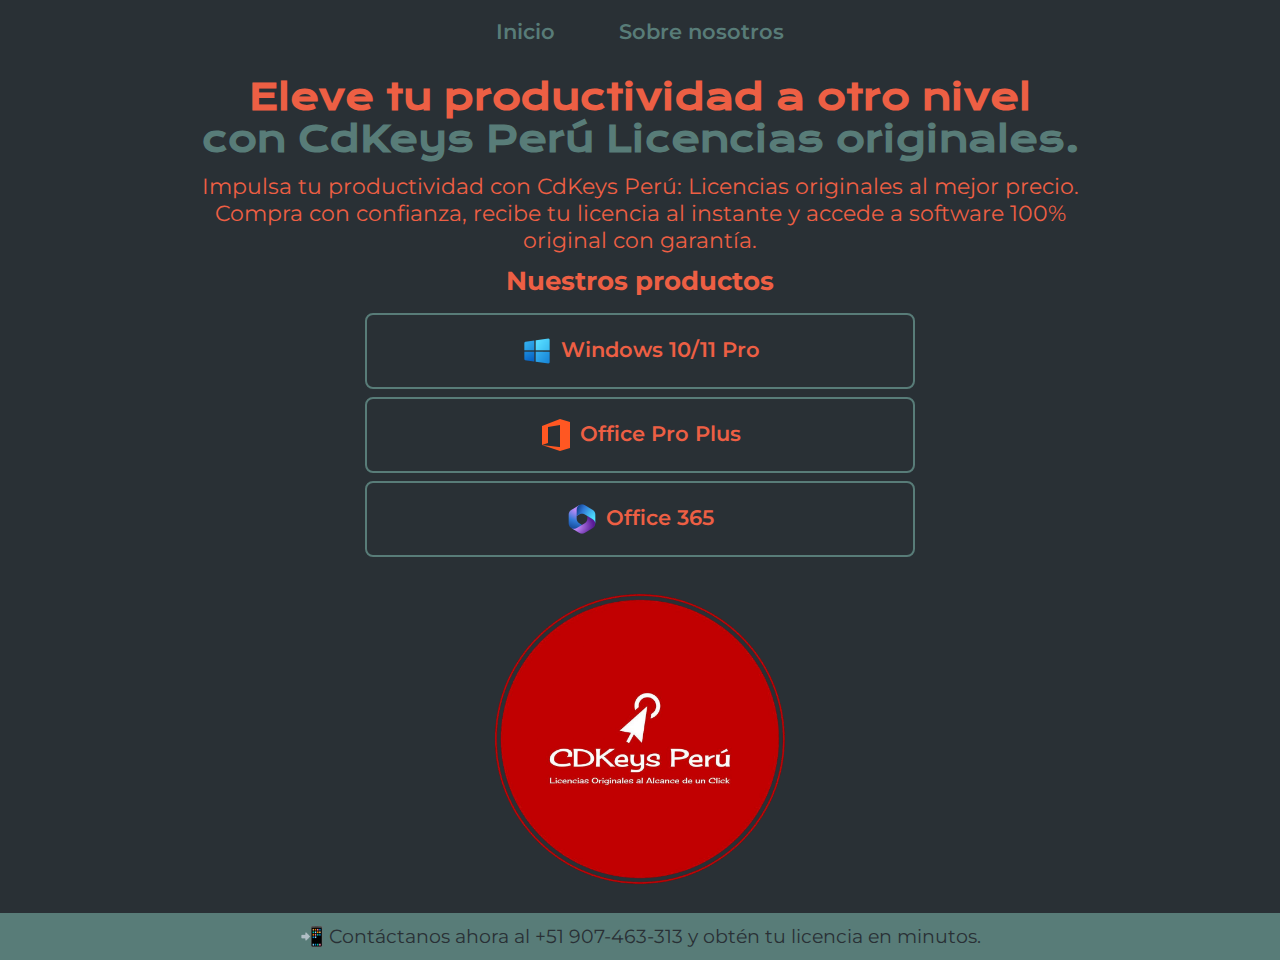
<file: index.html>
<!DOCTYPE html>
<html lang="es-mx">
<head>
    <meta charset="UTF-8">
    <meta http-equiv="X-UA-Compatible" content="IE=edge">
    <meta name="viewport" content="width=device-width, initial-scale=1.0">
    <title>CdKeysPerú</title>
    <link rel="stylesheet" href="./styles/style.css">
</head>
<body>
    <header class="header">
        <nav class="header__menu">
            <a class="header__menu__link" href="index.html">Inicio</a>
            <a class="header__menu__link" href="about.html">Sobre nosotros</a>
        </nav>
    </header>
    <main class="presentacion">
        <section class="presentacion__contenido">
            <h1 class="presentacion__contenido__titulo">
                Eleve tu productividad a otro nivel 
                <strong class="titulo-destaque">con CdKeys Perú Licencias originales.</strong>
            </h1>
            <p class="presentacion__contenido__texto">
                Impulsa tu productividad con CdKeys Perú: Licencias originales al mejor precio.
                Compra con confianza, recibe tu licencia al instante y accede a software 100% original con garantía.
            </p>
            <div class="Presentacion__enlaces">
                <h2 class="presentacion__enlaces__subtitulos">Nuestros productos</h2>
                <a class="presentacion__enlaces__link" href="./Windows.html">
                    <img src="./Assets/Windows.png" alt="Windows">
                    Windows 10/11 Pro
                </a>
                <a class="presentacion__enlaces__link" href="./OfficeProPlus.html">
                    <img src="./Assets/oficina.png" alt="Office">
                    Office Pro Plus
                </a>
                <a class="presentacion__enlaces__link" href="./Office365.html">
                    <img src="./Assets/365.png" alt="Office 365">
                    Office 365
                </a>
            </div>
        </section>
        <img class="header__logo" src="./Assets/cdkeys-removebg-preview.png" alt="Logo">
    </main>
    <footer class="footer">
        <p>📲 Contáctanos ahora al +51 907-463-313 y obtén tu licencia en minutos.</p>
    </footer>
</body>
</file>
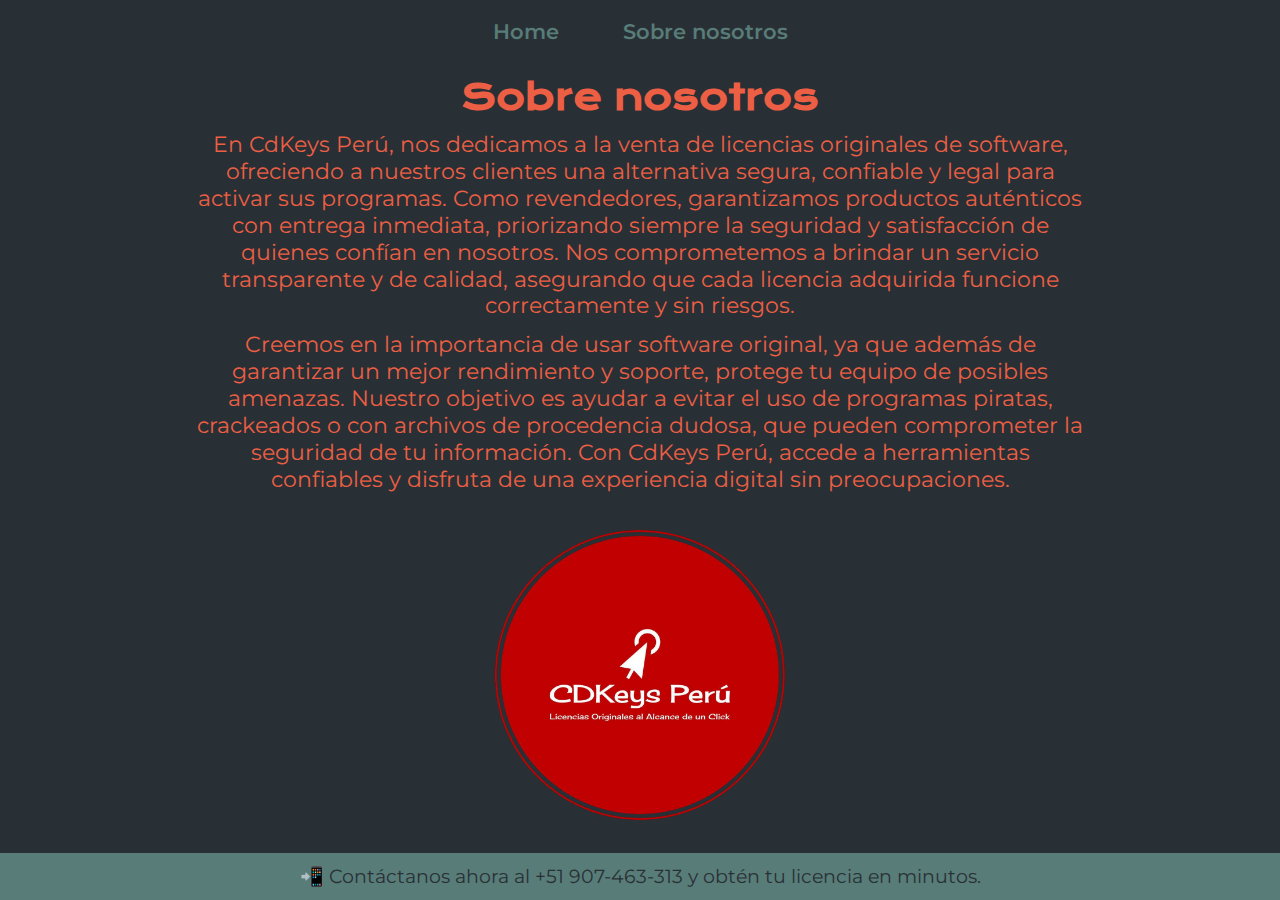
<file: about.html>
<!DOCTYPE html>
<html lang="es-mx">
<head>
    <meta charset="UTF-8">
    <meta name="viewport" content="width=device-width, initial-scale=1.0">
    <title>Sobre nosotros</title>
    <link rel="stylesheet" href="./styles/style.css">
</head>
<body>
    <header class="header">
        <nav class="header__menu">
            <a class="header__menu__link" href="index.html">Home</a>
            <a class="header__menu__link" href="about.html">Sobre nosotros</a>
        </nav>
    </header>
    <main class="presentacion">
        <section class="presentacion__contenido">
            <h1 class="presentacion__contenido__titulo">Sobre nosotros</h1>
            <p class="presentacion__contenido__texto">En CdKeys Perú, nos dedicamos a la venta de licencias originales de software, ofreciendo a nuestros clientes 
                una alternativa segura, confiable y legal para activar sus programas. Como revendedores, garantizamos productos auténticos con entrega inmediata, 
                priorizando siempre la seguridad y satisfacción de quienes confían en nosotros. Nos comprometemos a brindar un servicio transparente y de calidad, 
                asegurando que cada licencia adquirida funcione correctamente y sin riesgos.</p>
            <p class="presentacion__contenido__texto">Creemos en la importancia de usar software original, ya que además de garantizar un mejor rendimiento y soporte,
                protege tu equipo de posibles amenazas. Nuestro objetivo es ayudar a evitar el uso de programas piratas, crackeados o con archivos de procedencia dudosa,
                que pueden comprometer la seguridad de tu información. Con CdKeys Perú, accede a herramientas confiables y disfruta de una experiencia digital sin preocupaciones.</p>
        </section>
        <img class="header__logo" src="./Assets/cdkeys-removebg-preview.png" alt="Logo">
    </main>
    <footer class="footer">
        <p>📲 Contáctanos ahora al +51 907-463-313 y obtén tu licencia en minutos.</p>
    </footer>
</body>
</html>
</file>
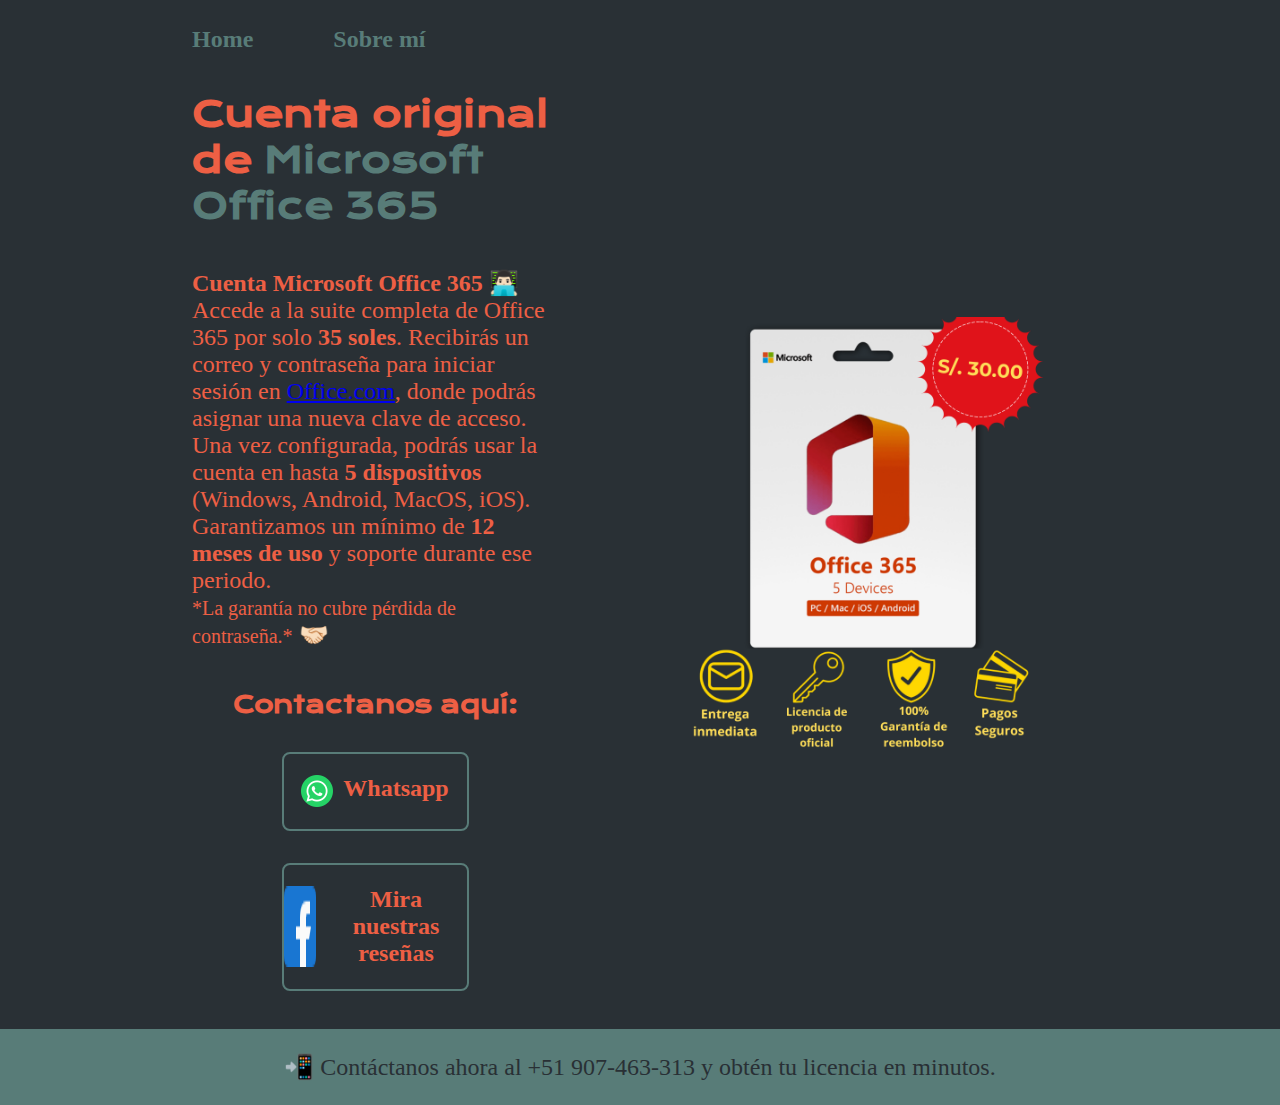
<file: Office365.html>
<!DOCTYPE html>
<html lang="es-mx">
<head>
    <meta charset="UTF-8">
    <meta http-equiv="X-UA-Compatible" content="IE=edge">
    <meta name="viewport" content="width=device-width, initial-scale=1.0">
    <title>Cuenta Microsoft Office 365</title>
    <link rel="stylesheet" href="./styles/style2.css">

</head>
<body>
    <header class="header">
        <nav class="header__menu">
            <a class="header__menu__link" href="index.html">Home</a>
            <a class="header__menu__link" href="about.html">Sobre mí</a>
        </nav>
    </header>
    <main class ="presentacion">
        <section class="presentacion__contenido">
        <h1 class="presentacion__contenido__titulo">
            Cuenta original de 
            <strong class="titulo-destaque">Microsoft Office 365
            </strong></h1>
            <p class="presentacion__contenido__texto">
                <strong>Cuenta Microsoft Office 365</strong> 👨🏻‍💻<br>
                Accede a la suite completa de Office 365 por solo <strong>35 soles</strong>. Recibirás un correo y contraseña para iniciar sesión en <a href="https://www.office.com" target="_blank">Office.com</a>, donde podrás asignar una nueva clave de acceso. Una vez configurada, podrás usar la cuenta en hasta <strong>5 dispositivos</strong> (Windows, Android, MacOS, iOS).<br>
                Garantizamos un mínimo de <strong>12 meses de uso</strong> y soporte durante ese periodo. <br>
                <small>*La garantía no cubre pérdida de contraseña.*</small> 🤝🏻
            </p>
            
        
        <div class = "Presentacion__enlaces">
            <h2 class="presentacion__enlaces__subtitulos">Contactanos aquí:</h2>
        <a class = "presentacion__enlaces__link" href="https://wa.link/29yy91"target="_blank">
            <img src="./Assets/whatss.png">
            Whatsapp</a>
        <a class = "presentacion__enlaces__link" href="https://www.facebook.com/CDKeysPeru/reviews"target="_blank">
            <img src="./Assets/facebook.png">
            Mira nuestras reseñas</a>


        </div>
    </section>
        <img class="presentacion__imagen" src = "./Assets/Office365.png" alt = "Office365">
    </main>
    <footer class="footer">
        <p>📲 Contáctanos ahora al +51 907-463-313 y obtén tu licencia en minutos.</p>
    </footer>
</body>
</html>
</file>
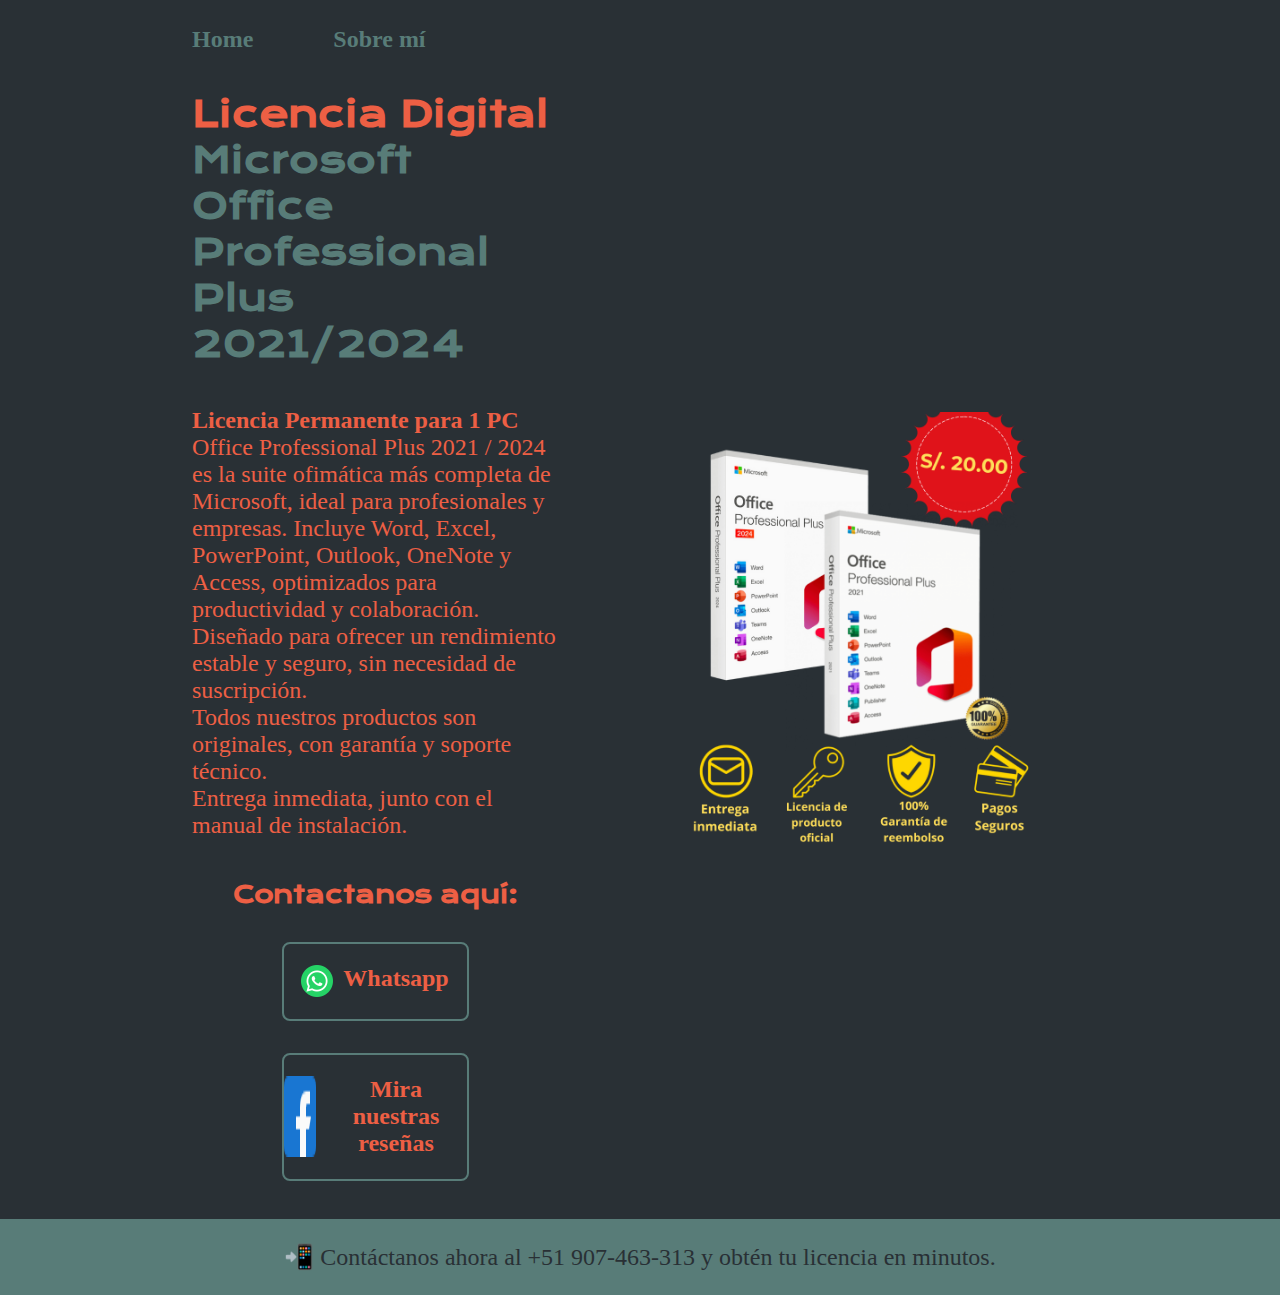
<file: OfficeProPlus.html>
<!DOCTYPE html>
<html lang="es-mx">
<head>
    <meta charset="UTF-8">
    <meta http-equiv="X-UA-Compatible" content="IE=edge">
    <meta name="viewport" content="width=device-width, initial-scale=1.0">
    <title>Microsoft Office Professional Plus 2021/2024</title>
    <link rel="stylesheet" href="./styles/style2.css">

</head>
<body>
    <header class="header">
        <nav class="header__menu">
            <a class="header__menu__link" href="index.html">Home</a>
            <a class="header__menu__link" href="about.html">Sobre mí</a>
        </nav>
    </header>
    <main class ="presentacion">
        <section class="presentacion__contenido">
        <h1 class="presentacion__contenido__titulo">
            Licencia Digital 
            <strong class="titulo-destaque">Microsoft Office Professional Plus 2021/2024
            </strong></h1>
            <p class="presentacion__contenido__texto">
                <strong>Licencia Permanente para 1 PC</strong><br>
                Office Professional Plus 2021 / 2024 es la suite ofimática más completa de Microsoft, ideal para profesionales y empresas. Incluye Word, Excel, PowerPoint, Outlook, OneNote
                </q> y Access, optimizados para productividad y colaboración. Diseñado para ofrecer un rendimiento estable y seguro, sin necesidad de suscripción.<br>
                Todos nuestros productos son originales, con garantía y soporte técnico.<br>
                Entrega inmediata, junto con el manual de instalación.
            </p>
            
        <div class = "Presentacion__enlaces">
            <h2 class="presentacion__enlaces__subtitulos">Contactanos aquí:</h2>
        <a class = "presentacion__enlaces__link" href="https://wa.link/1cnxjl"target="_blank">
            <img src="./Assets/whatss.png">
            Whatsapp</a>
        <a class = "presentacion__enlaces__link" href="https://www.facebook.com/CDKeysPeru/reviews"target="_blank">
            <img src="./Assets/facebook.png">
            Mira nuestras reseñas</a>


        </div>
    </section>
        <img class="presentacion__imagen" src = "./Assets/OfficeProplus.png" alt = "OfficeProplus">
    </main>
    <footer class="footer">
        <p>📲 Contáctanos ahora al +51 907-463-313 y obtén tu licencia en minutos.</p>
    </footer>
</body>
</html>
</file>
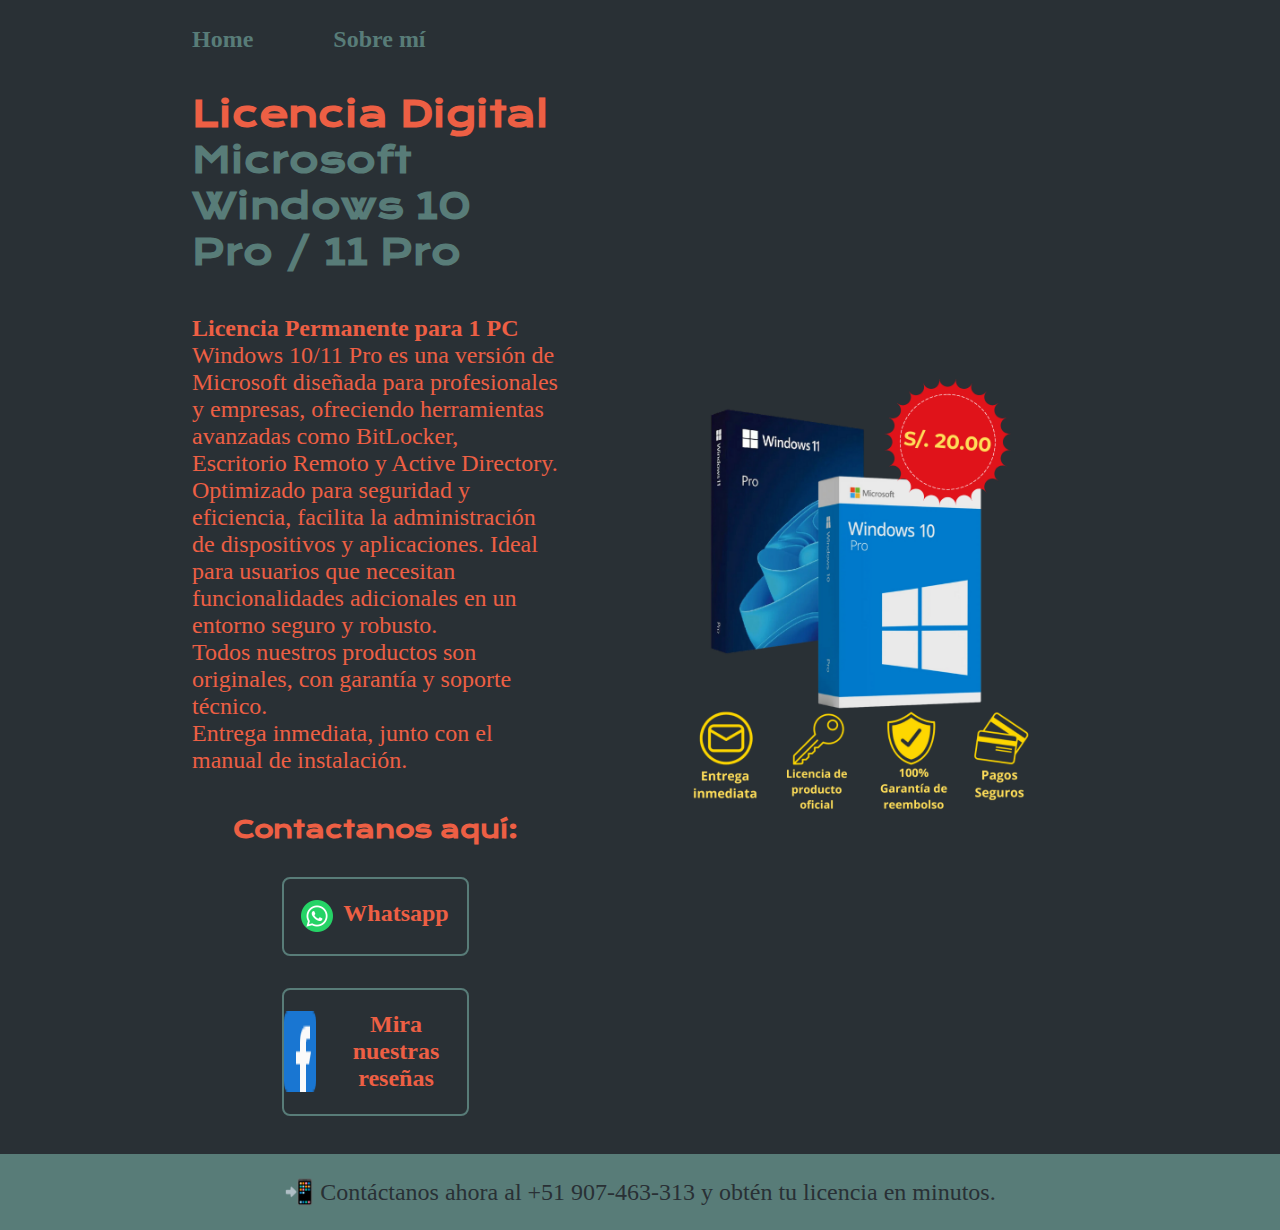
<file: Windows.html>
<!DOCTYPE html>
<html lang="es-mx">
<head>
    <meta charset="UTF-8">
    <meta http-equiv="X-UA-Compatible" content="IE=edge">
    <meta name="viewport" content="width=device-width, initial-scale=1.0">
    <title>Windows 10 Pro / 11 Pro</title>
    <link rel="stylesheet" href="./styles/style2.css">

</head>
<body>
    <header class="header">
        <nav class="header__menu">
            <a class="header__menu__link" href="index.html">Home</a>
            <a class="header__menu__link" href="about.html">Sobre mí</a>
        </nav>
    </header>
    <main class ="presentacion">
        <section class="presentacion__contenido">
        <h1 class="presentacion__contenido__titulo">
            Licencia Digital 
            <strong class="titulo-destaque">Microsoft Windows 10 Pro / 11 Pro
            </strong></h1>
            <p class="presentacion__contenido__texto">
                <strong>Licencia Permanente para 1 PC</strong><br>
                Windows 10/11 Pro es una versión de Microsoft diseñada para profesionales y empresas, ofreciendo herramientas avanzadas como BitLocker, Escritorio Remoto y Active Directory. Optimizado para seguridad y eficiencia, facilita la administración de dispositivos y aplicaciones. Ideal para usuarios que necesitan funcionalidades adicionales en un entorno seguro y robusto.<br>
                Todos nuestros productos son originales, con garantía y soporte técnico.<br>
                Entrega inmediata, junto con el manual de instalación.
            </p>
            
        <div class = "Presentacion__enlaces">
            <h2 class="presentacion__enlaces__subtitulos">Contactanos aquí:</h2>
        <a class = "presentacion__enlaces__link" href="https://wa.link/958g8z"target="_blank">
            <img src="./Assets/whatss.png">
            Whatsapp</a>
        <a class = "presentacion__enlaces__link" href="https://www.facebook.com/CDKeysPeru/reviews"target="_blank">
            <img src="./Assets/facebook.png">
            Mira nuestras reseñas</a>


        </div>
    </section>
        <img class="presentacion__imagen" src = "./Assets/windows-pro-10-11.png" alt = "Windows">
    </main>
    <footer class="footer">
        <p>📲 Contáctanos ahora al +51 907-463-313 y obtén tu licencia en minutos.</p>
    </footer>
</body>
</html>
</file>
<file: styles/style.css>
@import url('https://fonts.googleapis.com/css2?family=Krona+One&family=Montserrat&display=swap');

:root {
    --color-primario: #293035;
    --color-secundario: #ED5F44;
    --color-terciario: #587C78;
    --fuente-montserrat: 'Montserrat', sans-serif;
    --fuente-krona: 'Krona One', sans-serif;
}

* {
    padding: 0;
    margin: 0;
    box-sizing: border-box;
}

body {
    background-color: var(--color-primario);
    color: var(--color-secundario);
    font-family: var(--fuente-montserrat);
    line-height: 1.2;
    min-height: 100vh;
    display: flex;
    flex-direction: column;
}

.header {
    padding: 0.75rem 15%;
    width: 100%;
    display: flex;
    justify-content: center;
}

.header__menu {
    display: flex;
    gap: 3rem;
    justify-content: center;
}

.header__menu__link {
    font-size: 1.3rem;
    font-weight: 600;
    color: var(--color-terciario);
    text-decoration: none;
    padding: 0.5rem;
}

.header__logo {
    width: 300px;
    height: auto;
    margin-top: 1rem;
}

.presentacion {
    flex: 1;
    padding: 0.75rem 15%;
    display: flex;
    flex-direction: column;
    align-items: center;
    gap: 1rem;
    max-width: 1400px;
    margin: 0 auto;
}

.presentacion__contenido {
    width: 100%;
    display: flex;
    flex-direction: column;
    gap: 0.75rem;
    text-align: center;
}

.presentacion__contenido__titulo {
    font-size: 2.2rem;
    font-family: var(--fuente-krona);
    max-width: 900px;
    margin: 0 auto;
}

.titulo-destaque {
    color: var(--color-terciario);
    display: inline-block;
}

.presentacion__contenido__texto {
    font-size: 1.4rem;
    max-width: 1000px;
    margin: 0 auto;
}

.Presentacion__enlaces {
    width: 100%;
    max-width: 900px;
    display: flex;
    flex-direction: column;
    align-items: center;
    gap: 0.5rem;
}

.presentacion__enlaces__subtitulos {
    font-size: 1.6rem;
    margin-bottom: 0.5rem;
}

.presentacion__enlaces__link {
    width: 100%;
    max-width: 550px;
    border: 2px solid var(--color-terciario);
    text-align: center;
    padding: 1.25rem;
    border-radius: 8px;
    font-size: 1.3rem;
    font-weight: 600;
    text-decoration: none;
    color: var(--color-secundario);
    display: flex;
    justify-content: center;
    align-items: center;
    gap: 0.5rem;
    transition: all 0.3s ease;
}

.presentacion__enlaces__link img {
    height: 2rem;
    width: auto;
}

.presentacion__enlaces__link:hover {
    background-color: var(--color-terciario);
    color: var(--color-primario);
    transform: translateY(-2px);
}

.footer {
    background-color: var(--color-terciario);
    padding: 0.75rem;
    color: var(--color-primario);
    text-align: center;
    font-size: 1.2rem;
    width: 100%;
    margin-top: 0.75rem;
}

/* Media Queries */
@media (max-width: 1200px) {
    .header, .presentacion {
        padding: 0.75rem 10%;
    }
    
    .presentacion__contenido__titulo {
        font-size: 2rem;
    }
    
    .presentacion__enlaces__link {
        max-width: 500px;
    }
}

@media (max-width: 768px) {
    .header, .presentacion {
        padding: 0.75rem 5%;
    }
    
    .presentacion__contenido__titulo {
        font-size: 1.6rem;
    }
    
    .presentacion__contenido__texto {
        font-size: 1.2rem;
    }
    
    .presentacion__enlaces__link {
        max-width: 450px;
        font-size: 1.1rem;
    }
    
    .header__logo {
        width: 220px;
        margin-top: 0.75rem;
    }
}

@media (max-width: 480px) {
    .header {
        padding: 0.5rem;
    }
    
    .header__menu {
        gap: 1rem;
    }
    
    .header__logo {
        width: 180px;
        margin-top: 0.75rem;
    }
    
    .presentacion {
        padding: 0.5rem;
    }
    
    .presentacion__contenido__titulo {
        font-size: 1.4rem;
    }
    
    .presentacion__contenido__texto {
        font-size: 1rem;
    }
    
    .presentacion__enlaces__link {
        padding: 0.5rem;
        font-size: 1rem;
    }
}
</file>
<file: styles/style2.css>
@import url('https://fonts.googleapis.com/css2?family=Krona+One&family=Montserrat&display=swap');

:root {
    --color-primario: #293035;
    --color-secundario: #ED5F44;
    --color-terciario: #587C78;
    --fuente-montserrat: 'Montserrat', sans-serif;
    --fuente-krona: 'Krona One', sans-serif;
}

* {
    padding: 0;
    margin:0;
}

body{
    box-sizing: border-box;
    background-color: var(--color-primario);
    color: var(--color-secundario);
}

.header{
    padding: 2% 0% 0% 15%;
}

.header__menu{
    display: flex;
    gap: 80px;
}

.header__menu__link{
    font-family: var(--fuente-monserrat);
    font-size: 1.5rem;
    font-weight: 600;
    color: var(--color-terciario);
    text-decoration: none;
}


.presentacion {
    padding: 3% 15%;
    display: flex;
    align-items: center;
    justify-content: space-between;
    gap: 82px;
}

.presentacion__contenido{
    width: 50%;
    display: flex;
    flex-direction: column;
    gap: 40px;

}

.presentacion__contenido__titulo{
    font-size: 2.25rem;
    font-family: var(--fuente-krona);
}

.titulo-destaque {
    color: var(--color-terciario)
}

.presentacion__contenido__texto{
    font-size: 1.5rem;
    font-family: var(--fuente-monserrat);
}

.Presentacion__enlaces{
    display: flex;
    justify-content: space-between;
    flex-direction: column;
    align-items: center;
    gap: 32px;
}

.presentacion__enlaces__link{
    width: 50%;
    border: 2px solid var(--color-terciario);
    text-align: center;
    padding: 21.5px 0;
    border-radius: 8px;
    font-family: var(--fuente-monserrat);
    font-size: 1.5rem;
    font-weight: 600;
    text-decoration: none;
    color: var(--color-secundario);
    display: flex;
    justify-content: center;
    gap: 10px;
}

.presentacion__enlaces__subtitulos{
    font-family: var(--fuente-krona);
    font-size: 1.5rem;
    font: weight 400;
}
.presentacion__enlaces__link:hover{
    background-color: var(--color-primario);
}

.presentacion__imagen{
width: 50%;
}

.footer{
    background-color: var(--color-terciario);
    padding: 24px;
    color: var(--color-primario);
    text-align: center;
    font-family: var(--fuente-monserrat);
    font-size: 1.5rem;
    font-weight: 400;
}


@media (max-width: 768px) {
    .header {
        padding: 5%;
        text-align: center;
    }

    .header__menu {
        flex-direction: column;
        gap: 20px;
    }

    .presentacion {
        flex-direction: column-reverse;
        padding: 5%;
        gap: 40px;
        text-align: center;
    }

    .presentacion__contenido {
        width: 100%;
        gap: 20px;
    }

    .presentacion__contenido__titulo {
        font-size: 2rem;
    }

    .presentacion__contenido__texto {
        font-size: 1.4rem;
    }

    .presentacion__enlaces {
        width: 100%;
        display: flex;
        flex-direction: column;
        align-items: center;
        gap: 20px;
    }

    .presentacion__enlaces__link {
        width: 80%;
        font-size: 1.4rem;
        padding: 18px 0;
    }

    .presentacion__imagen {
        width: 80%;
        max-width: 350px;
    }

    .footer {
        font-size: 1.3rem;
        padding: 15px;
    }
}
</file>
